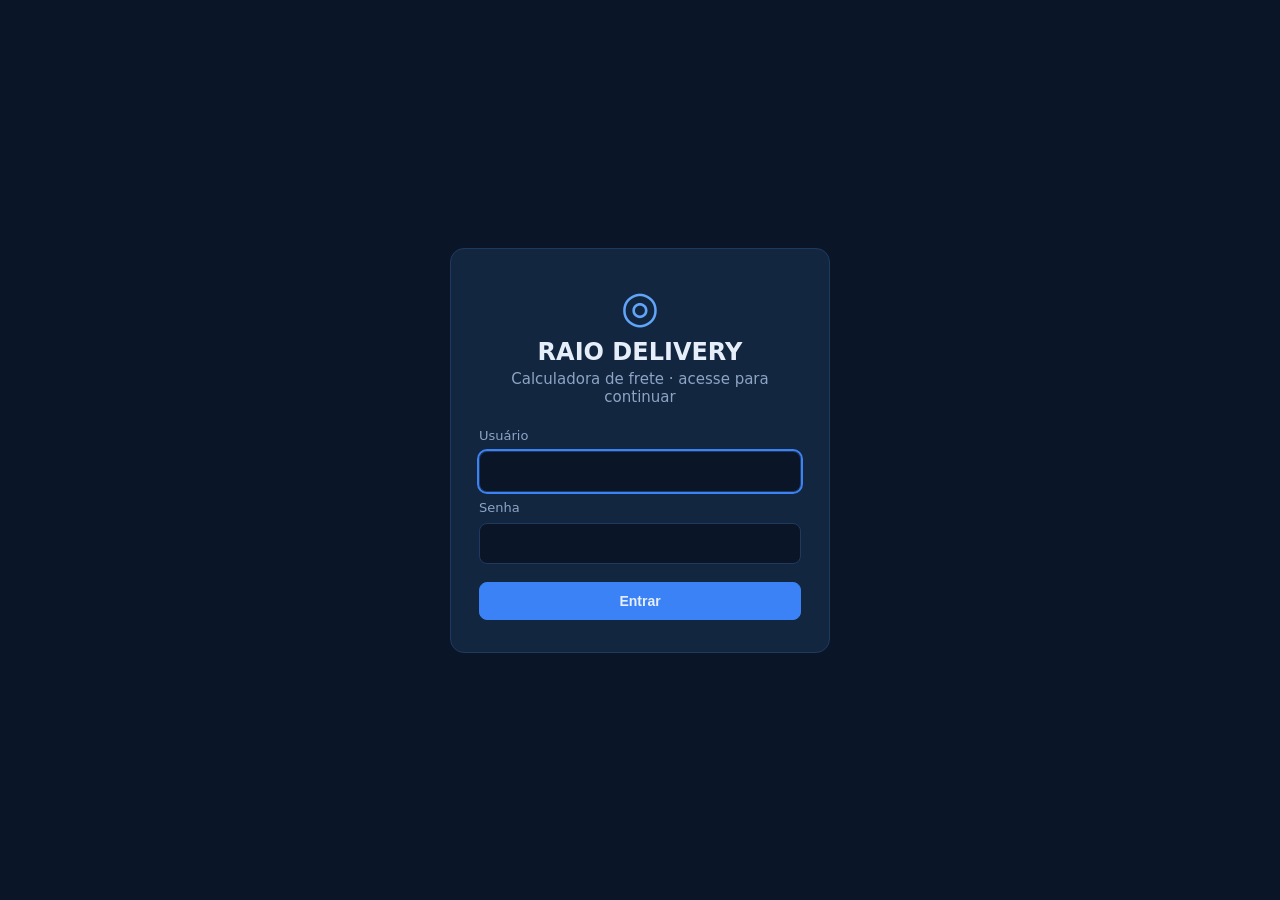
<file: login.html>
<!DOCTYPE html>
<html lang="pt-BR">
<head>
  <meta charset="UTF-8">
  <meta name="viewport" content="width=device-width, initial-scale=1">
  <title>Entrar – RAIO DELIVERY</title>
  <link rel="stylesheet" href="css/style.css">
</head>
<body class="login-page">
  <main class="login-card">
    <span class="brand-icon" aria-hidden="true">◎</span>
    <h1>RAIO DELIVERY</h1>
    <p class="login-sub">Calculadora de frete · acesse para continuar</p>

    <form id="loginForm" autocomplete="off">
      <label for="user">Usuário</label>
      <input id="user" type="text" required autofocus>

      <label for="pass">Senha</label>
      <input id="pass" type="password" required>

      <div id="loginError" class="message error" hidden role="alert">Usuário ou senha incorretos.</div>
      <button type="submit" class="btn primary">Entrar</button>
    </form>
  </main>
  <script src="js/login.js"></script>
</body>
</html>
</file>
<file: css/style.css>
/* ==========================================================
   RAIO DELIVERY
   Tema: azul-marinho, painéis com bordas discretas
   ========================================================== */
:root {
  --bg: #0a1628;
  --bg-2: #0f1f38;
  --panel: #12263f;
  --border: #1f3a5f;
  --text: #e6eef9;
  --muted: #8da4c4;
  --blue: #3b82f6;
  --blue-2: #60a5fa;

  /* cores das faixas (usadas no JS e no CSS) */
  --r1: #ef4444;
  --r2: #f59e0b;
  --r3: #22c55e;
  --r4: #3b82f6;
  --r5: #dc2626;
}

* { box-sizing: border-box; }
html, body { height: 100%; margin: 0; }
body {
  display: flex; flex-direction: column;
  background: var(--bg); color: var(--text);
  font-family: "Inter", "Segoe UI", system-ui, -apple-system, sans-serif;
  font-size: 15px;
}

/* ---------- Topo ---------- */
.topbar {
  display: flex; gap: 16px; align-items: center; flex-wrap: wrap;
  padding: 12px 20px;
  background: var(--bg-2); border-bottom: 1px solid var(--border);
}
.brand { display: flex; align-items: center; gap: 10px; min-width: 220px; }
.brand-icon { font-size: 28px; color: var(--blue-2); }
.brand h1 { margin: 0; font-size: 18px; }
.brand small { color: var(--muted); display: block; max-width: 260px; }

.search { flex: 1; display: flex; gap: 8px; min-width: 260px; }
.search input, .ref-form input {
  flex: 1; min-width: 0;
  padding: 10px 14px; border-radius: 8px;
  border: 1px solid var(--border); background: var(--bg);
  color: var(--text); font-size: 15px;
}
input:focus { outline: 2px solid var(--blue); border-color: transparent; }

.btn {
  padding: 10px 16px; border-radius: 8px; cursor: pointer;
  border: 1px solid var(--border); background: var(--panel);
  color: var(--text); font-size: 14px; font-weight: 600;
}
.btn:hover { border-color: var(--blue); }
.btn.primary { background: var(--blue); border-color: var(--blue); }
.btn.primary:hover { background: #2563eb; }
.btn:disabled { opacity: .6; cursor: wait; }

/* ---------- Layout ---------- */
.layout { flex: 1; display: flex; min-height: 0; }
.map-wrap { flex: 1; position: relative; min-width: 0; }
#map { position: absolute; inset: 0; background: #0a1628; }
.map-btn { position: absolute; z-index: 1000; left: 12px; bottom: 24px; box-shadow: 0 2px 8px #0008; }

.sidebar {
  width: 380px; max-width: 100%; overflow-y: auto;
  padding: 14px; display: flex; flex-direction: column; gap: 14px;
  background: var(--bg-2); border-left: 1px solid var(--border);
}
.panel {
  background: var(--panel); border: 1px solid var(--border);
  border-radius: 10px; padding: 14px;
}
.panel h2 {
  margin: 0 0 10px; font-size: 13px; letter-spacing: .08em;
  text-transform: uppercase; color: var(--blue-2);
  display: flex; justify-content: space-between; align-items: center;
}
.note { color: var(--muted); font-size: 12px; margin: 10px 0 0; }
.empty { color: var(--muted); }

.link {
  background: none; border: 0; color: var(--muted); cursor: pointer;
  font-size: 12px; text-transform: none; letter-spacing: 0;
}
.link:hover { color: var(--text); text-decoration: underline; }

/* ---------- Mensagens ---------- */
.message { padding: 12px 14px; border-radius: 10px; font-size: 14px; white-space: pre-line; }
/* Aviso organizado: título, texto curto e as duas distâncias lado a lado */
.message.rich { white-space: normal; padding: 14px; }
.notice-title { font-weight: 800; font-size: 15px; margin-bottom: 6px; }
.notice-title.warn { color: #fbbf24; }
.notice-title.ok { color: #4ade80; }
.notice-text { margin: 0 0 10px; color: var(--text); font-size: 13px; line-height: 1.45; }
.dist-grid { display: grid; grid-template-columns: 1fr 1fr; gap: 8px; margin-top: 10px; }
.dist-grid > div { background: var(--bg); border: 1px solid var(--border); border-radius: 8px; padding: 8px 10px; }
.dist-grid span { display: block; font-size: 11px; color: var(--muted); }
.dist-grid b { font-size: 18px; color: #fff; }
.message.error { background: #3b1219; border: 1px solid #7f1d2b; color: #fecaca; }
.message.info  { background: #10294a; border: 1px solid var(--border); color: var(--blue-2); }

/* ---------- Resultado ---------- */
.result-distance { font-size: 40px; font-weight: 800; line-height: 1.1; margin: 4px 0; }
.result-address { color: var(--muted); margin: 0 0 8px; word-break: break-word; }
.badge {
  display: inline-block; padding: 5px 12px; border-radius: 999px;
  font-weight: 700; font-size: 13px; color: #fff;
}
.result-row { margin: 10px 0 0; font-size: 14px; }
.result-row span { color: var(--muted); }

/* ---------- Entrega ---------- */
.delivery {
  display: flex; gap: 12px; margin: 14px 0 4px; padding: 12px;
  background: var(--bg); border: 1px solid var(--border); border-radius: 10px;
}
.delivery > div { flex: 1; }
.delivery span { display: block; color: var(--muted); font-size: 12px; }
.delivery b { font-size: 22px; color: var(--blue-2); }
.delivery.out { color: #fecaca; border-color: #7f1d2b; }
.fees { width: 100%; border-collapse: collapse; font-size: 13px; }
.fees th { text-align: left; color: var(--muted); font-weight: 600; padding: 4px 8px; }
.fees td { padding: 5px 8px; border-top: 1px solid var(--border); }
.fees tr.active td { background: #1d4ed833; color: #fff; font-weight: 700; }

/* ---------- Faixas ---------- */
.zones, .history { list-style: none; margin: 0; padding: 0; display: flex; flex-direction: column; gap: 8px; }
.zones li {
  border-left: 5px solid var(--c); padding: 8px 10px;
  background: color-mix(in srgb, var(--c) 12%, transparent);
  border-radius: 0 8px 8px 0;
}
.zones li.active { outline: 2px solid var(--c); }
.zones strong { display: block; color: var(--c); font-size: 13px; }
.zones span { font-size: 13px; }

/* ---------- Histórico ---------- */
.history li button {
  width: 100%; text-align: left; cursor: pointer;
  background: var(--bg); color: var(--text);
  border: 1px solid var(--border); border-radius: 8px; padding: 8px 10px;
  display: flex; justify-content: space-between; gap: 8px; font-size: 13px;
}
.history li button:hover { border-color: var(--blue); }
.history .h-addr { overflow: hidden; text-overflow: ellipsis; white-space: nowrap; }
.history .h-dist { font-weight: 700; white-space: nowrap; }
.history .empty { font-size: 13px; }

/* ---------- Configuração ---------- */
summary { cursor: pointer; color: var(--blue-2); font-weight: 600; }
.ref-form { display: flex; gap: 8px; margin-top: 10px; }

/* ---------- Leaflet: legenda e rótulos ---------- */
.legend {
  background: #0f1f38e6; color: var(--text); border: 1px solid var(--border);
  border-radius: 8px; padding: 8px 12px; font-size: 12px; line-height: 1.7;
}
.legend i {
  display: inline-block; width: 12px; height: 12px; border-radius: 50%;
  margin-right: 6px; vertical-align: middle; opacity: .9;
}
.ring-label {
  background: none; border: 0; box-shadow: none;
  color: #fff; font-weight: 700; font-size: 11px;
  text-shadow: 0 0 3px #000, 0 0 3px #000;
}
.ring-label::before { display: none; }
.km-tip {
  background: var(--blue); color: #fff; border: 2px solid #fff;
  border-radius: 8px; font-weight: 800; font-size: 13px; padding: 2px 8px;
  box-shadow: 0 2px 6px #0009;
}
.km-tip::before { display: none; }
.leaflet-popup-content-wrapper { background: var(--panel); color: var(--text); }
.leaflet-popup-tip { background: var(--panel); }

/* ---------- Salvar entrega / Motoboys ---------- */
.save-box { display: flex; gap: 8px; margin-top: 12px; }
.save-box select {
  flex: 1; min-width: 0; padding: 10px; border-radius: 8px; font-size: 14px;
  border: 1px solid var(--border); background: var(--bg); color: var(--text);
}
.save-box input {
  flex: 1; min-width: 0; padding: 10px; border-radius: 8px; font-size: 14px;
  border: 1px solid var(--border); background: var(--bg); color: var(--text);
}
.fee-actions { display: flex; gap: 8px; flex-wrap: wrap; margin-top: 12px; }
.fee-actions .btn { padding: 8px 12px; font-size: 13px; }
.fees input.cell {
  width: 100%; min-width: 0; padding: 6px 8px; border-radius: 6px; font-size: 13px;
  border: 1px solid var(--border); background: var(--bg); color: var(--text);
}
/* Valor a pagar: destaque principal do resultado */
.price {
  text-align: center; padding: 18px 12px; margin-bottom: 14px;
  background: linear-gradient(160deg, #1d4ed8, #3b82f6); border-radius: 12px;
}
.price span { display: block; font-size: 13px; letter-spacing: .04em; text-transform: uppercase; color: #dbeafe; }
.price b { display: block; font-size: 52px; line-height: 1.15; color: #fff; }
.price small { display: block; color: #dbeafe; margin: 4px 0 10px; }
.price.warn { background: #3b1219; border: 1px solid #7f1d2b; }
.price.warn b { color: #fecaca; }
.price.warn small { color: #fecaca; }
.approx { color: #fbbf24; }
.h-addr small { display: block; color: var(--muted); font-size: 11px; overflow: hidden; text-overflow: ellipsis; }
.moto-simple { max-width: 560px; width: 100%; margin: 0 auto; padding: 14px; display: flex; flex-direction: column; gap: 14px; }
.moto-item { display: flex; justify-content: space-between; align-items: center; gap: 8px;
  background: var(--bg); border: 1px solid var(--border); border-radius: 8px; padding: 8px 12px; }
.moto-item small { display: block; color: var(--muted); }
.nav { margin-left: auto; display: flex; gap: 8px; }
.topbar a.btn { text-decoration: none; display: inline-block; }
.moto-layout { flex: 1; display: flex; min-height: 0; }
.moto-side { border-left: 0; border-right: 1px solid var(--border); }
.moto-main { flex: 1; overflow-y: auto; padding: 14px; display: flex; flex-direction: column; gap: 14px; }
.moto-main > div:not([hidden]) { display: flex; flex-direction: column; gap: 14px; }
.stack { display: flex; flex-direction: column; gap: 8px; }
.stack input, .date {
  padding: 10px 12px; border-radius: 8px; font-size: 14px;
  border: 1px solid var(--border); background: var(--bg); color: var(--text);
}
.stack-h { display: flex; gap: 8px; align-items: center; flex-wrap: wrap; }
.moto-head { display: flex; justify-content: space-between; gap: 12px; flex-wrap: wrap; align-items: center; }
.stats { display: flex; gap: 12px; margin-top: 14px; flex-wrap: wrap; }
.stats > div { flex: 1; min-width: 120px; background: var(--bg); border: 1px solid var(--border); border-radius: 10px; padding: 12px; }
.stats span { display: block; color: var(--muted); font-size: 12px; }
.stats b { font-size: 24px; color: var(--blue-2); }
.table-wrap { overflow-x: auto; }
.fees .addr { max-width: 340px; }
.fees td .link.day { color: var(--blue-2); font-size: 13px; }
.history li button.sel { border-color: var(--blue); background: #1d4ed822; }

/* ---------- Login ---------- */
.login-page { align-items: center; justify-content: center; padding: 16px; }
.login-card {
  width: 100%; max-width: 380px; text-align: center;
  background: var(--panel); border: 1px solid var(--border);
  border-radius: 14px; padding: 32px 28px;
}
.login-card .brand-icon { font-size: 44px; }
.login-card h1 { margin: 6px 0 4px; font-size: 24px; }
.login-sub { color: var(--muted); margin: 0 0 22px; }
.login-card form { display: flex; flex-direction: column; gap: 8px; text-align: left; }
.login-card label { font-size: 13px; color: var(--muted); }
.login-card input {
  padding: 11px 14px; border-radius: 8px; font-size: 15px;
  border: 1px solid var(--border); background: var(--bg); color: var(--text);
}
.login-card .message { margin-top: 6px; }
.login-card .btn { margin-top: 10px; }

/* ---------- Responsivo ---------- */
@media (max-width: 860px) {
  body { height: auto; min-height: 100%; }
  .layout { flex-direction: column; }
  .map-wrap { flex: none; height: 62vh; }
  .sidebar { width: 100%; border-left: 0; border-top: 1px solid var(--border); overflow: visible; }
  .moto-layout { flex-direction: column; }
  .moto-side { width: 100%; border-right: 0; border-bottom: 1px solid var(--border); }
  .search { flex-wrap: wrap; }
  .search input { flex-basis: 100%; }
  .search .btn { flex: 1; }
}
</file>
